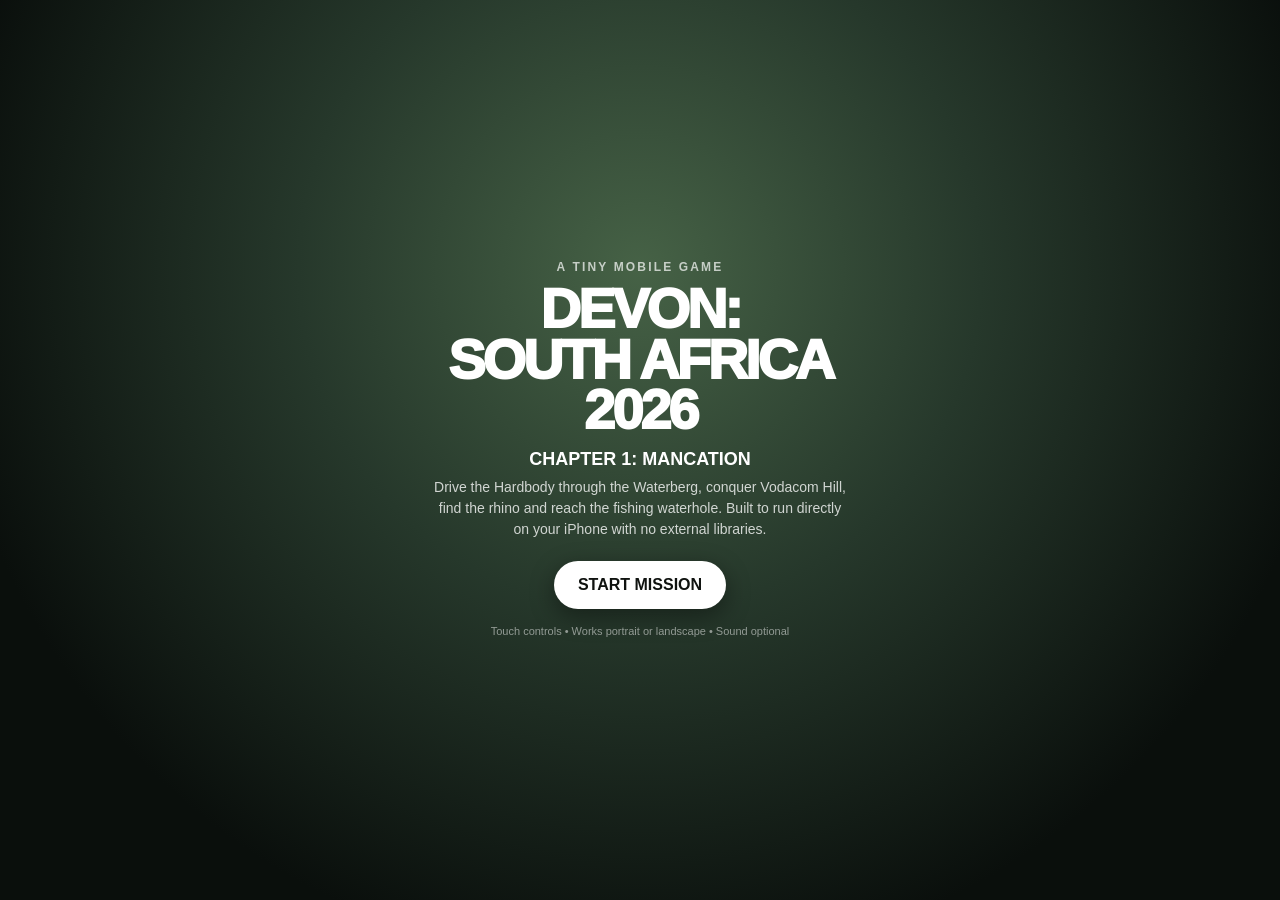
<file: game/index.html>
<!doctype html>
<html lang="en">
<head>
<meta charset="utf-8" />
<meta name="viewport" content="width=device-width,initial-scale=1,maximum-scale=1,user-scalable=no,viewport-fit=cover" />
<meta name="apple-mobile-web-app-capable" content="yes" />
<title>Devon: South Africa 2026</title>
<style>
:root{--safeT:env(safe-area-inset-top);--safeB:env(safe-area-inset-bottom)}
html,body{margin:0;width:100%;height:100%;overflow:hidden;background:#101712;color:#fff;font-family:-apple-system,BlinkMacSystemFont,"Segoe UI",sans-serif;touch-action:none;-webkit-user-select:none;user-select:none}
canvas{position:fixed;inset:0;width:100%;height:100%;display:block;background:#8ca286}
#ui{position:fixed;inset:0;z-index:10;pointer-events:none}
#top{position:absolute;left:14px;right:14px;top:max(12px,var(--safeT));display:flex;justify-content:space-between;gap:10px;text-shadow:0 2px 8px #000}
#title{font-weight:900;font-size:12px;letter-spacing:.09em}
#hud{text-align:right;font-weight:800;font-size:11px;line-height:1.5}
#mission{position:absolute;top:max(46px,calc(var(--safeT) + 40px));left:14px;right:14px;background:#0b100dcc;border:1px solid #ffffff26;border-radius:14px;padding:10px 12px;backdrop-filter:blur(8px);font-size:12px;line-height:1.35;box-shadow:0 5px 24px #0004}
#toast{position:absolute;left:50%;top:24%;transform:translateX(-50%) translateY(-8px);background:#0b100de8;border:1px solid #ffffff22;padding:11px 14px;border-radius:14px;font-weight:900;font-size:13px;opacity:0;transition:.22s;white-space:nowrap;box-shadow:0 6px 28px #0008}
#controls{position:absolute;left:0;right:0;bottom:max(16px,var(--safeB));height:116px;pointer-events:none}
#steer{position:absolute;left:18px;bottom:0;width:112px;height:112px;border-radius:50%;background:#ffffff12;border:1px solid #ffffff3b;box-shadow:inset 0 0 30px #0004;pointer-events:auto}
#knob{position:absolute;left:34px;top:34px;width:44px;height:44px;border-radius:50%;background:#ffffff50;border:1px solid #ffffff66;box-shadow:0 4px 14px #0007}
#pedals{position:absolute;right:18px;bottom:0;display:flex;gap:10px;pointer-events:auto}
.pedal{width:70px;height:94px;border-radius:18px;background:#ffffff12;border:1px solid #ffffff3b;display:grid;place-items:center;font-weight:900;font-size:13px;text-shadow:0 1px 5px #000;box-shadow:inset 0 0 25px #0003}
.pedal.active{background:#ffffff32;transform:scale(.97)}
#start{position:fixed;inset:0;z-index:30;display:flex;align-items:center;justify-content:center;text-align:center;padding:26px;background:radial-gradient(circle at 50% 30%,#466246 0,#26382b 38%,#0a0f0c 78%)}
.card{max-width:500px}.kicker{font-size:12px;font-weight:800;letter-spacing:.18em;opacity:.7;margin-bottom:10px}.logo{font-size:clamp(34px,9vw,56px);font-weight:950;line-height:.9;letter-spacing:-.055em}.chapter{font-size:18px;font-weight:800;margin:14px 0 7px}.desc{font-size:14px;line-height:1.48;opacity:.78;margin:0 auto 22px;max-width:420px}.go{appearance:none;border:0;background:#fff;color:#101310;font-size:16px;font-weight:900;border-radius:999px;padding:15px 24px;box-shadow:0 7px 24px #0006}.tip{font-size:11px;opacity:.5;margin-top:15px;line-height:1.4}
#rotate{display:none;position:absolute;left:50%;bottom:142px;transform:translateX(-50%);background:#0b100dcc;padding:8px 11px;border-radius:10px;font-size:11px}
</style>
</head>
<body>
<canvas id="game"></canvas>
<div id="ui">
 <div id="top"><div id="title">MABALINGWE • WATERBERG</div><div id="hud">SPEED <span id="speed">0</span> km/h<br>TROPHIES <span id="score">0</span>/3</div></div>
 <div id="mission">MISSION 1/3 • Follow the orange markers and climb Vodacom Hill.</div>
 <div id="toast"></div>
 <div id="rotate">Landscape gives you a wider view</div>
 <div id="controls"><div id="steer"><div id="knob"></div></div><div id="pedals"><div class="pedal" id="brake">BRAKE</div><div class="pedal" id="gas">GO</div></div></div>
</div>
<div id="start"><div class="card"><div class="kicker">A TINY MOBILE GAME</div><div class="logo">DEVON:<br>SOUTH AFRICA 2026</div><div class="chapter">CHAPTER 1: MANCATION</div><div class="desc">Drive the Hardbody through the Waterberg, conquer Vodacom Hill, find the rhino and reach the fishing waterhole. Built to run directly on your iPhone with no external libraries.</div><button class="go" id="go">START MISSION</button><div class="tip">Touch controls • Works portrait or landscape • Sound optional</div></div></div>
<script>
(function(){
'use strict';
const cvs=document.getElementById('game'),ctx=cvs.getContext('2d',{alpha:false});
let W=0,H=0,DPR=1;function resize(){DPR=Math.min(window.devicePixelRatio||1,2);W=innerWidth;H=innerHeight;cvs.width=W*DPR;cvs.height=H*DPR;ctx.setTransform(DPR,0,0,DPR,0,0);document.getElementById('rotate').style.display=H>W?'block':'none'}addEventListener('resize',resize);resize();
const speedEl=document.getElementById('speed'),scoreEl=document.getElementById('score'),missionEl=document.getElementById('mission'),toast=document.getElementById('toast');
let running=false,steer=0,gas=0,brake=0,speed=0,angle=0,x=0,z=-62,mission=0,score=0,last=performance.now(),toastTimer=0;
const road=[[-2,-70],[1,-52],[-2,-34],[3,-16],[0,2],[2,22],[0,46],[0,75]];
const bushes=[];let seed=2026;function rnd(){seed=(seed*1664525+1013904223)>>>0;return seed/4294967296}for(let i=0;i<145;i++){let bx=(rnd()-.5)*145,bz=(rnd()-.5)*160;if(Math.abs(bx)<10)bx+=bx<0?-14:14;bushes.push({x:bx,z:bz,s:.55+rnd()*1.25})}
const rhino={x:18,z:39};const water={x:-48,z:-2};
function pop(s){toast.textContent=s;toast.style.opacity=1;toast.style.transform='translateX(-50%) translateY(0)';clearTimeout(toastTimer);toastTimer=setTimeout(()=>{toast.style.opacity=0;toast.style.transform='translateX(-50%) translateY(-8px)'},1800)}
function dist(ax,az,bx,bz){return Math.hypot(ax-bx,az-bz)}
function terrain(wx,wz){let hill=Math.max(0,(wz+16)*.018)*(1-Math.min(1,Math.abs(wx)/33));let ridge=Math.max(0,(wz-5)*.025)*Math.exp(-(wx*wx)/800);return Math.sin(wx*.08)*.18+Math.cos(wz*.1)*.12+hill+ridge}
function worldToScreen(wx,wz,wy=0){const dx=wx-x,dz=wz-z;const ca=Math.cos(-angle),sa=Math.sin(-angle);const rx=dx*ca-dz*sa,rz=dx*sa+dz*ca;if(rz<1.3)return null;const horizon=H*.39;const f=Math.min(W,H)*1.02;const scale=f/rz;return {x:W/2+rx*scale,y:horizon+(1.3-(wy-terrain(x,z)))*scale*.58,scale,depth:rz}}
function poly(points,fill,stroke){ctx.beginPath();points.forEach((p,i)=>i?ctx.lineTo(p[0],p[1]):ctx.moveTo(p[0],p[1]));ctx.closePath();ctx.fillStyle=fill;ctx.fill();if(stroke){ctx.strokeStyle=stroke;ctx.stroke()}}
function drawSky(){const g=ctx.createLinearGradient(0,0,0,H*.58);g.addColorStop(0,'#9bb7b6');g.addColorStop(1,'#d7cda9');ctx.fillStyle=g;ctx.fillRect(0,0,W,H*.58);ctx.fillStyle='#657652';ctx.fillRect(0,H*.39,W,H*.61);const hg=ctx.createLinearGradient(0,H*.38,0,H*.74);hg.addColorStop(0,'#6e7c5b');hg.addColorStop(1,'#8c795a');ctx.fillStyle=hg;ctx.beginPath();ctx.moveTo(0,H*.48);for(let px=0;px<=W;px+=20){let yy=H*.45+Math.sin(px*.018)*12+Math.sin(px*.043)*6;ctx.lineTo(px,yy)}ctx.lineTo(W,H*.72);ctx.lineTo(0,H*.72);ctx.fill()}
function drawRoad(){let left=[],right=[];for(let d=3;d<95;d+=3){const wx=x+Math.sin(angle)*d, wz=z+Math.cos(angle)*d;let center=worldToScreen(wx,wz,0);if(!center)continue;let half=5.2*center.scale;left.push([center.x-half,center.y]);right.push([center.x+half,center.y])}if(left.length>2)poly(left.concat(right.reverse()),'#887158');for(let d=10;d<90;d+=14){let p=worldToScreen(x+Math.sin(angle)*d,z+Math.cos(angle)*d,.01);if(p){ctx.fillStyle='#d9bd79';ctx.fillRect(p.x-1.2*p.scale,p.y,2.4*p.scale,Math.max(1,4*p.scale))}}}
function drawBush(b){let p=worldToScreen(b.x,b.z,0);if(!p||p.depth>100)return;let s=Math.min(25,b.s*p.scale);if(s<1.3)return;ctx.fillStyle='#3e4f35';ctx.beginPath();ctx.ellipse(p.x,p.y-s*.65,s*1.15,s*.62,0,0,Math.PI*2);ctx.fill();ctx.fillStyle='#4a3425';ctx.fillRect(p.x-s*.08,p.y-s*.55,s*.16,s*.65)}
function drawMarker(mx,mz){let p=worldToScreen(mx,mz,0);if(!p)return;let s=Math.min(22,p.scale*1.5);ctx.fillStyle='#ff7a16';ctx.fillRect(p.x-s*.08,p.y-s*1.4,s*.16,s*1.4);ctx.beginPath();ctx.arc(p.x,p.y-s*1.5,s*.22,0,Math.PI*2);ctx.fill();ctx.shadowColor='#ff7a16';ctx.shadowBlur=12;ctx.fill();ctx.shadowBlur=0}
function drawRhino(){let p=worldToScreen(rhino.x,rhino.z,0);if(!p||p.depth>90)return;let s=Math.min(32,p.scale*1.8);ctx.fillStyle='#777a73';ctx.fillRect(p.x-s*1.2,p.y-s*.9,s*1.9,s*.8);ctx.fillRect(p.x+s*.45,p.y-s*.78,s*.75,s*.6);ctx.fillRect(p.x-s*.9,p.y-s*.2,s*.18,s*.6);ctx.fillRect(p.x+s*.45,p.y-s*.2,s*.18,s*.6);ctx.fillStyle='#ded8be';poly([[p.x+s*1.18,p.y-s*.76],[p.x+s*1.75,p.y-s*.9],[p.x+s*1.2,p.y-s*.52]],'#ded8be')}
function drawWater(){let p=worldToScreen(water.x,water.z,-.1);if(!p||p.depth>100)return;let s=Math.min(60,p.scale*5);ctx.fillStyle='#5b7e81';ctx.beginPath();ctx.ellipse(p.x,p.y,s*1.4,s*.42,0,0,Math.PI*2);ctx.fill();ctx.strokeStyle='#b6d0c9';ctx.lineWidth=2;ctx.stroke()}
function drawCar(){const cx=W/2,cy=H*.79;let bob=Math.sin(performance.now()*.012)*Math.min(2,speed*.1);ctx.save();ctx.translate(cx,cy+bob);ctx.fillStyle='#171a18';ctx.fillRect(-41,5,14,31);ctx.fillRect(27,5,14,31);ctx.fillStyle='#d8d2c3';poly([[-38,0],[-30,-35],[-22,-49],[22,-49],[30,-35],[38,0],[32,27],[-32,27]],'#d8d2c3','#8e8a80');ctx.fillStyle='#5a7075';poly([[-22,-42],[-15,-58],[15,-58],[22,-42]],'#5a7075');ctx.fillStyle='#282b29';ctx.fillRect(-25,8,50,12);ctx.fillStyle='#ddd3a5';ctx.fillRect(-22,12,8,5);ctx.fillRect(14,12,8,5);ctx.restore()}
function drawCompass(){ctx.save();ctx.translate(W/2,H*.16);ctx.fillStyle='#0007';ctx.beginPath();ctx.arc(0,0,22,0,Math.PI*2);ctx.fill();ctx.strokeStyle='#fff9';ctx.stroke();ctx.rotate(-angle);ctx.fillStyle='#fff';ctx.font='900 9px -apple-system';ctx.textAlign='center';ctx.fillText('N',0,-8);ctx.restore()}
function target(){return mission===0?{x:0,z:48,label:'VODACOM HILL'}:mission===1?{x:rhino.x,z:rhino.z,label:'RHINO'}:{x:water.x,z:water.z,label:'WATERHOLE'}}
function drawTargetArrow(){if(mission>2)return;let t=target(),dx=t.x-x,dz=t.z-z,targetAngle=Math.atan2(dx,dz),diff=((targetAngle-angle+Math.PI*3)%(Math.PI*2))-Math.PI;ctx.save();ctx.translate(W/2,H*.27);ctx.rotate(diff);ctx.fillStyle='#ffb35c';poly([[0,-15],[-8,7],[0,3],[8,7]],'#ffb35c');ctx.restore();ctx.fillStyle='#fff';ctx.font='800 10px -apple-system';ctx.textAlign='center';ctx.fillText(t.label+'  '+Math.round(Math.hypot(dx,dz))+' m',W/2,H*.31)}
function draw(){drawSky();drawRoad();const visible=bushes.map(b=>({b,p:worldToScreen(b.x,b.z,0)})).filter(o=>o.p&&o.p.depth<100).sort((a,b)=>b.p.depth-a.p.depth);visible.forEach(o=>drawBush(o.b));for(let i=0;i<8;i++)drawMarker(Math.sin(i*.8)*4,-43+i*13);drawRhino();drawWater();drawTargetArrow();drawCompass();drawCar()}
function update(dt){if(!running)return;speed+=gas*10*dt;brake?speed-=17*dt:speed-=speed*.55*dt;speed=Math.max(-2.2,Math.min(13,speed));angle-=steer*speed*.052*dt;x+=Math.sin(angle)*speed*dt;z+=Math.cos(angle)*speed*dt;x=Math.max(-72,Math.min(72,x));z=Math.max(-74,Math.min(76,z));speedEl.textContent=Math.round(Math.abs(speed)*5.1);
 if(mission===0&&z>44&&Math.abs(x)<18){mission=1;score++;scoreEl.textContent=score;missionEl.textContent='MISSION 2/3 • Find the rhino east of the track.';pop('VODACOM HILL CONQUERED 🏆')}
 if(mission===1&&dist(x,z,rhino.x,rhino.z)<8){mission=2;score++;scoreEl.textContent=score;missionEl.textContent='MISSION 3/3 • Reach the fishing waterhole west of camp.';pop('RHINO FOUND 🦏')}
 if(mission===2&&dist(x,z,water.x,water.z)<10){mission=3;score++;scoreEl.textContent=score;missionEl.textContent='CHAPTER COMPLETE • Squirrel beaten 5–4. Mancation legend status achieved.';pop('YOU BEAT SQUIRREL 5–4 🎣')}
}
function loop(now){let dt=Math.min(.035,(now-last)/1000);last=now;update(dt);draw();requestAnimationFrame(loop)}requestAnimationFrame(loop);
function hold(el,set){const on=e=>{e.preventDefault();set(1);el.classList.add('active')},off=e=>{if(e)e.preventDefault();set(0);el.classList.remove('active')};el.addEventListener('touchstart',on,{passive:false});el.addEventListener('touchend',off,{passive:false});el.addEventListener('touchcancel',off,{passive:false});el.addEventListener('mousedown',on);addEventListener('mouseup',off)}
hold(document.getElementById('gas'),v=>gas=v);hold(document.getElementById('brake'),v=>brake=v);
const pad=document.getElementById('steer'),knob=document.getElementById('knob');let steering=false;function steerMove(clientX,clientY){const r=pad.getBoundingClientRect(),dx=clientX-(r.left+r.width/2),dy=clientY-(r.top+r.height/2),max=32,d=Math.min(max,Math.hypot(dx,dy)||0),a=Math.atan2(dy,dx),kx=Math.cos(a)*d,ky=Math.sin(a)*d;knob.style.transform=`translate(${kx}px,${ky}px)`;steer=Math.max(-1,Math.min(1,dx/max))}pad.addEventListener('touchstart',e=>{e.preventDefault();steering=true;let t=e.touches[0];steerMove(t.clientX,t.clientY)},{passive:false});pad.addEventListener('touchmove',e=>{e.preventDefault();if(steering){let t=e.touches[0];steerMove(t.clientX,t.clientY)}},{passive:false});pad.addEventListener('touchend',e=>{e.preventDefault();steering=false;steer=0;knob.style.transform='translate(0,0)'},{passive:false});pad.addEventListener('mousedown',e=>{steering=true;steerMove(e.clientX,e.clientY)});addEventListener('mousemove',e=>{if(steering)steerMove(e.clientX,e.clientY)});addEventListener('mouseup',()=>{steering=false;steer=0;knob.style.transform='translate(0,0)'});
document.getElementById('go').addEventListener('click',function(e){e.preventDefault();running=true;document.getElementById('start').style.display='none';pop('HARD BODY. SOFT SUSPENSION. GO.')});
document.getElementById('go').addEventListener('touchend',function(e){e.preventDefault();running=true;document.getElementById('start').style.display='none';pop('HARD BODY. SOFT SUSPENSION. GO.')},{passive:false});
})();
</script>
</body>
</html>
</file>
